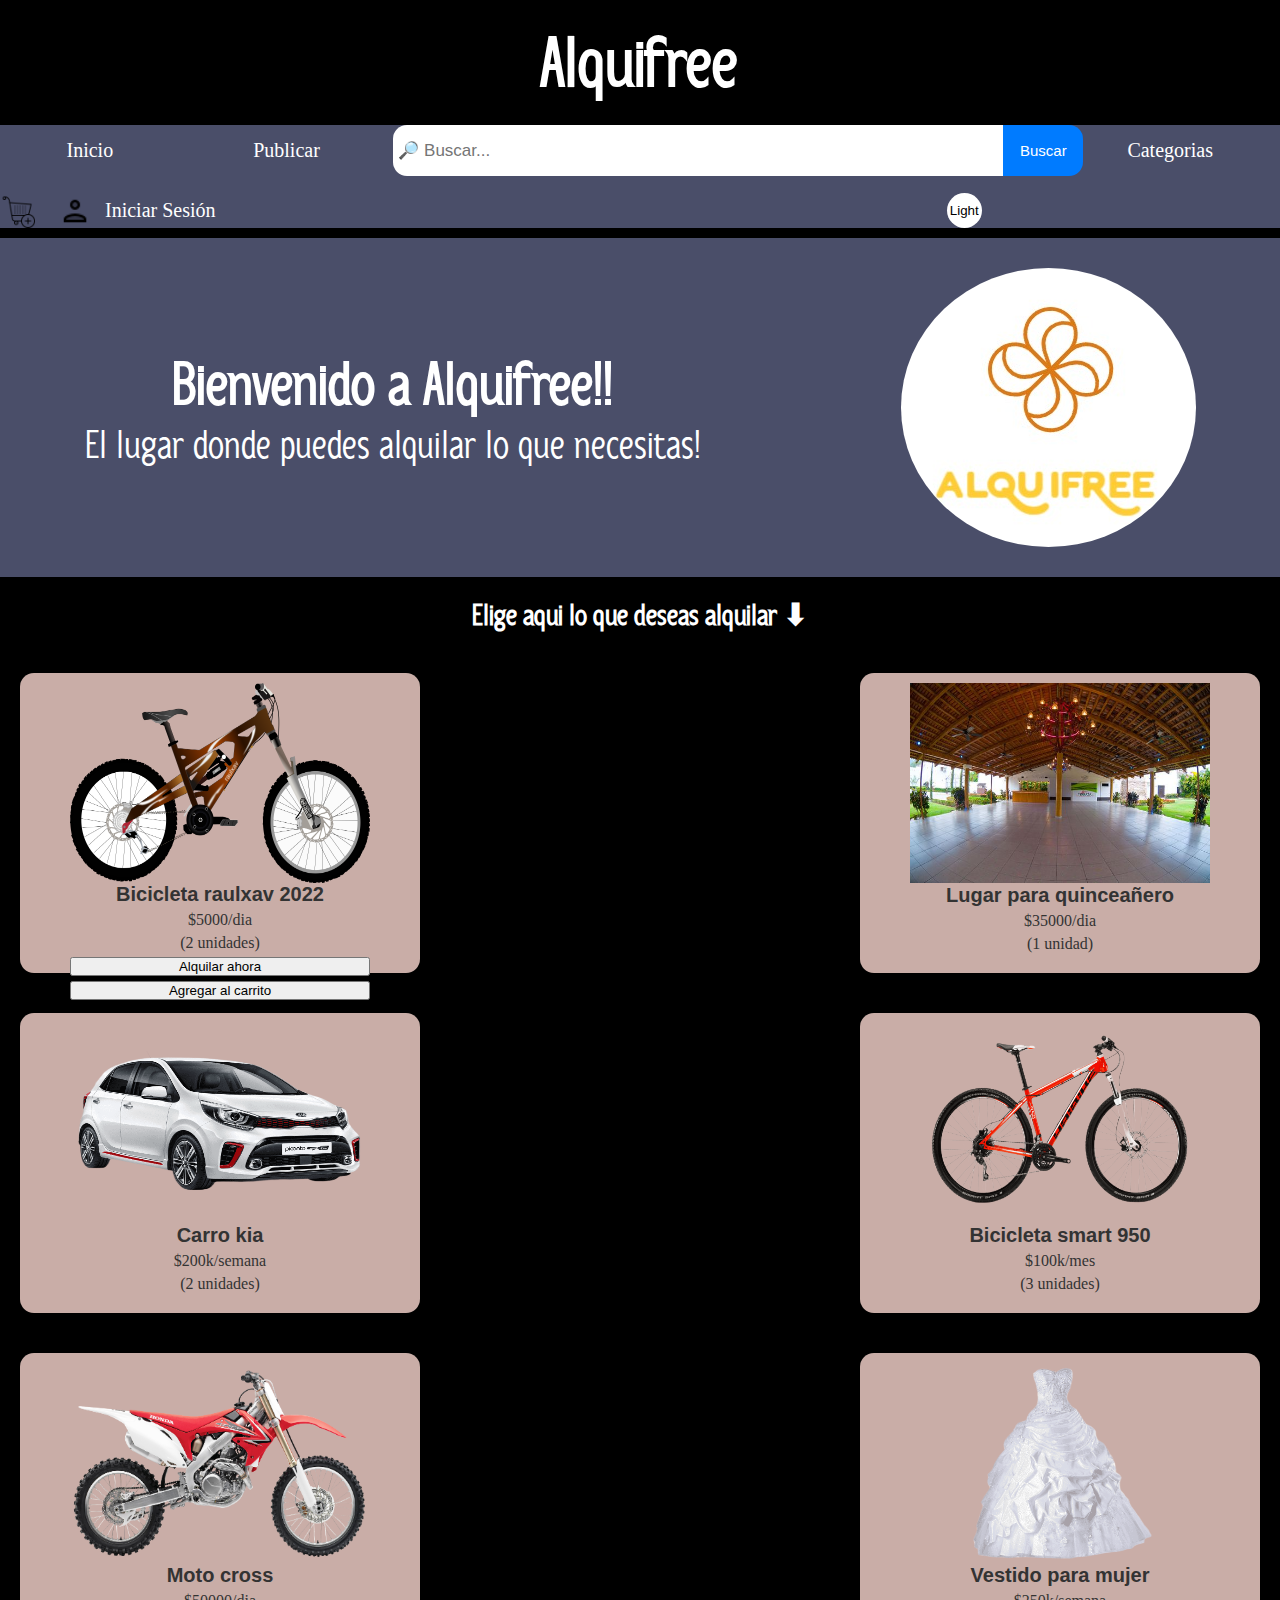
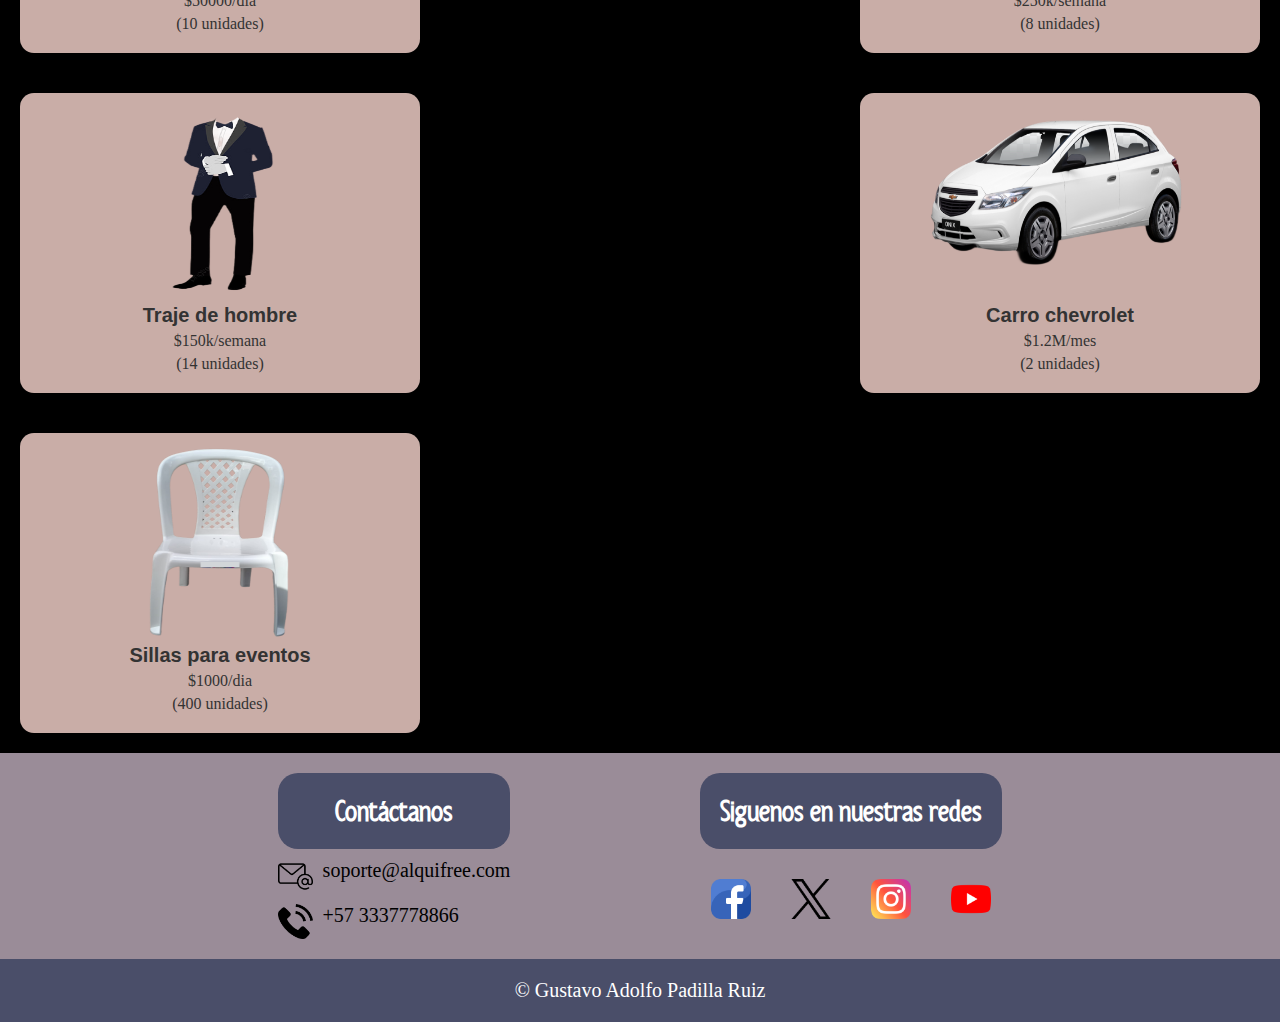
<file: index.html>
<!DOCTYPE html>
<html lang="en">

<head>
    <meta charset="UTF-8">
    <meta name="viewport" content="width=device-width, initial-scale=1.0">
    <link rel="shortcut icon" href="./img/icon.jpg" />
    <link rel="stylesheet" href="./styles/index.css">
    <title>Alquifree</title>
</head>
<style>

</style>

<body class="dark-theme">
    <div class="container">
        <div class="titulopagina">
            <img src="./img/bicicleta.png" alt="">
            <img src="./img/carro.png" alt="">
            <img src="./img/sillas.png" alt="">
            <h1>Alquifree</h1>
            <img src="./img/evento.png" alt="">
            <img src="./img/ropa.png" alt="">
            <img src="./img/lavadora.png" alt="">
        </div>

        <div class="header">
            <nav class="navbar">
                <ul class="listanavbar">
                    <li id="hovernav"> <a id="links" href="#">Inicio</a></li>
                    <li id="hovernav"> <a id="links" href="publicar.html">Publicar</a></li>
                    <li>
                        <div class="search-container">
                            <input type="text" class="search-input" name="q" placeholder="🔎 Buscar..."
                                autocomplete="off">
                            <button type="submit" class="search-button">Buscar</button>
                        </div>
                    </li>
                    <li id="hovernav">
                        <div class="categorias">
                            <ul>
                                <li>
                                    <p>Categorias</p>
                                    <ul>
                                        <li><a href="">Lugares</a></li>
                                        <li><a href="">Vehiculos</a></li>
                                        <li><a href="">Electrodomesticos</a></li>
                                        <li><a href="">Ropa para eventos</a></li>
                                        <li><a href="">Mobiliario</a></li>
                                        <li><a href="">Otro...</a></li>
                                    </ul>
                                </li>

                            </ul>
                        </div>
                    </li>
                    <li>
                        <div class="perfil">
                            <img class="cartimg" src="./img/cart.png"></img>
                            <img class="perfilimg" src="./img/perfil.png" alt="">
                            <a href="login.html" id="sesion">Iniciar Sesión</a>
                            <p id="userName" style="display: none;"></p>
                        </div>
                    </li>
                    <li>
                        <button class="btn">Light</button>
                    </li>
                </ul>
            </nav>
        </div>
        <div class="bienvenida">
            <div class="bienvenidatexto">
                <h2>Bienvenido a Alquifree!!</h2>
                <p>El lugar donde puedes alquilar lo que necesitas!</p>
            </div>
            <img class="logoimg" src="./img/logo.jpg" alt="">
        </div>

        <div class="publicaciones">
            <h1>Elige aqui lo que deseas alquilar ⬇</h1>
            <div class="publicacioneslista">
                <div class="publicacion" id="pu">
                    <img src="productosimg/bicicleta1.png" alt="">
                    <div class="detalleproducto">
                        <p class="productonombre">Bicicleta raulxav 2022</p>
                        <p>$5000/dia</p>
                        <p>(2 unidades)</p>
                        <button>Alquilar ahora</button>
                        <button>Agregar al carrito</button>
                    </div>

                </div>
                <div class="publicacion" id="pu">
                    <img src="productosimg/lugarevento.jpg" alt="">
                    <div class="detalleproducto">
                        <p class="productonombre">Lugar para quinceañero</p>
                        <p>$35000/dia</p>
                        <p>(1 unidad)</p>
                    </div>
                </div>
                <div class="publicacion" id="pu">
                    <img src="productosimg/carro1.jpeg" alt="">
                    <div class="detalleproducto">
                        <p class="productonombre">Carro kia</p>
                        <p>$200k/semana</p>
                        <p>(2 unidades)</p>
                    </div>
                </div>
                <div class="publicacion" id="pu">
                    <img src="productosimg/bicicleta2.png" alt="">
                    <div class="detalleproducto">
                        <p class="productonombre">Bicicleta smart 950 </p>
                        <p>$100k/mes</p>
                        <p>(3 unidades)</p>
                    </div>
                </div>
                <div class="publicacion" id="pu">
                    <img src="productosimg/motocross.png" alt="">
                    <div class="detalleproducto">
                        <p class="productonombre">Moto cross</p>
                        <p>$50000/dia</p>
                        <p>(10 unidades)</p>
                    </div>
                </div>
                <div class="publicacion" id="pu">
                    <img src="productosimg/ropanovia.png" alt="">
                    <div class="detalleproducto">
                        <p class="productonombre">Vestido para mujer</p>
                        <p>$250k/semana</p>
                        <p>(8 unidades)</p>
                    </div>
                </div>
                <div class="publicacion" id="pu">
                    <img src="productosimg/trajenovio.jpg" alt="">
                    <div class="detalleproducto">
                        <p class="productonombre">Traje de hombre</p>
                        <p>$150k/semana</p>
                        <p>(14 unidades)</p>
                    </div>
                </div>
                <div class="publicacion" id="pu">
                    <img src="productosimg/carro2.png" alt="">
                    <div class="detalleproducto">
                        <p class="productonombre">Carro chevrolet</p>
                        <p>$1.2M/mes</p>
                        <p>(2 unidades)</p>
                    </div>
                </div>
                <div class="publicacion" id="pu">
                    <img src="productosimg/silla.jpg" alt="">
                    <div class="detalleproducto">
                        <p class="productonombre">Sillas para eventos</p>
                        <p>$1000/dia</p>
                        <p>(400 unidades)</p>
                    </div>
                </div>
            </div>

        </div>

        <div class="footer">

            <div class="contacto">
                <h1>Contáctanos</h1>
                <div id="contactodato">
                    <img src="./img/email.png" alt="">
                    <p>soporte@alquifree.com</p>
                </div>
                <div id="contactodato">
                    <img src="./img/telefono.png" alt="">
                    <p> +57 3337778866</p>
                </div>
            </div>


            <div class="redes">
                <h1>Siguenos en nuestras redes</h1>
                <div class="red">
                    <img src="./img/facebook.png" alt="">
                    <img src="./img/x.png" alt="">
                    <img src="./img/instagram.png" alt="">
                    <img src="./img/youtube.png" alt="">
                </div>

            </div>

        </div>
        <div class="autor">
            <p>&copy; Gustavo Adolfo Padilla Ruiz</p>
        </div>
    </div>
    <script>
        const params = new URLSearchParams(window.location.search);
        const username = params.get('username');
        const user = document.getElementById('userName');
        const session = document.getElementById('sesion');
        if (username) {
            user.textContent = `Hello, ${username}!`;
            user.style.display = 'block';
            session.style.display = 'none';
        }
        const pub = document.getElementById('pu');
        pub.addEventListener('click', function () {
          
                // Obtener los datos del producto
                const nombreProducto = document.querySelector('.productonombre').textContent;
                const precio = document.querySelectorAll('.detalleproducto p')[1].textContent;
                const unidades = document.querySelectorAll('.detalleproducto p')[2].textContent;

                // Codificar los datos del producto para pasarlos como parámetros
                const datosCodificados = `?nombre=${encodeURIComponent(nombreProducto)}&precio=${encodeURIComponent(precio)}&unidades=${encodeURIComponent(unidades)}`;

                // Redireccionar a la página de información del producto con los datos como parámetros
                window.location.href = `producto.html${datosCodificados}`;
    
        });
    </script>
    <script src="app.js"></script>
</body>

</html>
</file>
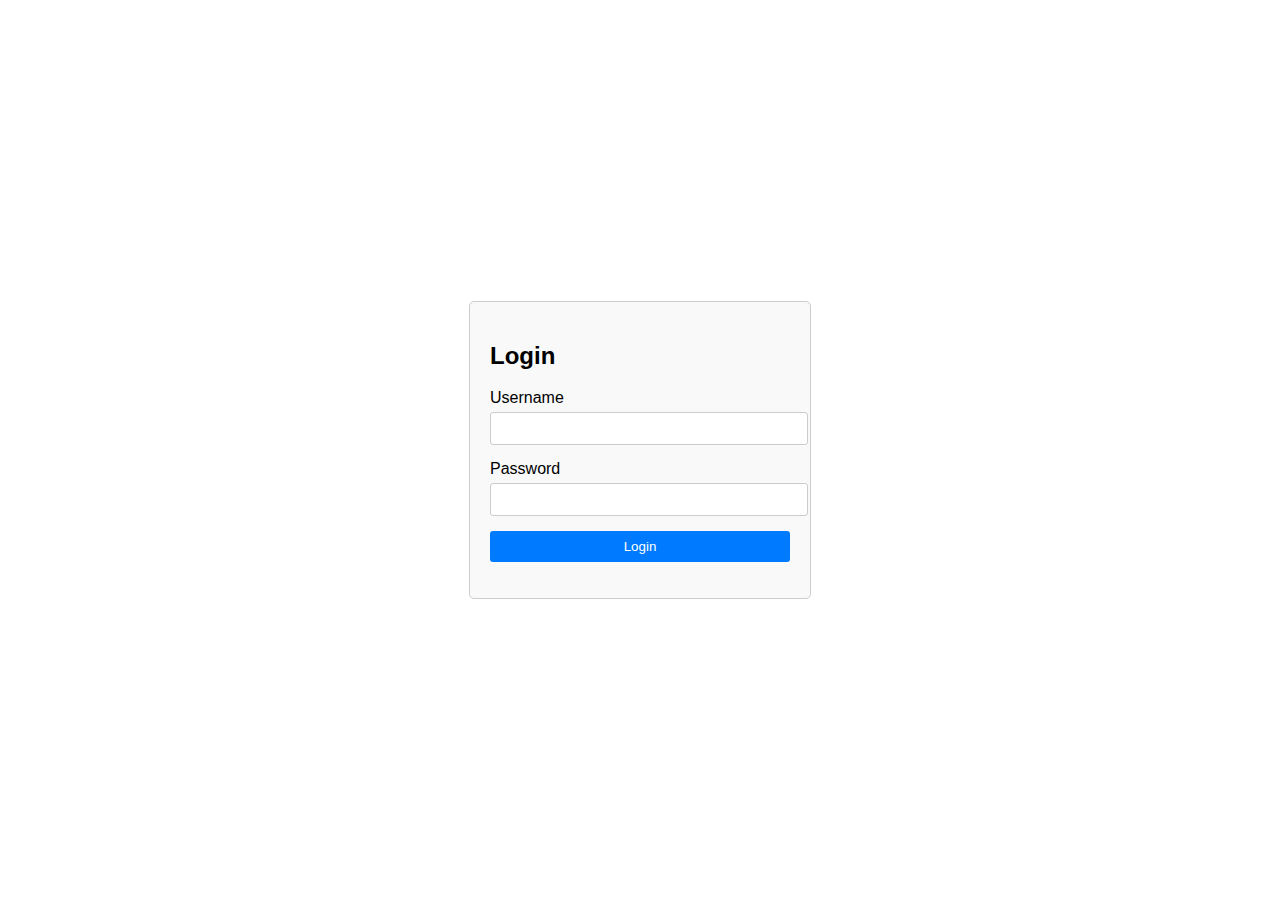
<file: login.html>
<!DOCTYPE html>
<html lang="en">

<head>
    <meta charset="UTF-8">
    <title>Login</title>
    <link rel="stylesheet" href="./styles/login.css">
</head>

<body>
    <div class="login-container">
        <h2>Login</h2>
        <form id="login-form">
            <div class="form-group">
                <label for="username">Username</label>
                <input type="text" id="username" name="username" autocomplete="off" required>
            </div>
            <div class="form-group">
                <label for="password">Password</label>
                <input type="password" id="password" name="password" required>
            </div>
            <button type="submit">Login</button>
        </form>
        <p id="error-message" class="error-message"></p>
    </div>

    <script>
        document.getElementById('login-form').addEventListener('submit', function (event) {
            event.preventDefault();
            const username = document.getElementById('username').value;
            const password = document.getElementById('password').value;

            if (username === 'gus' && password === '123') {
                const url = `index.html?username=${username}`; // Construct URL with username parameter
                window.location.href = url; // Redirect to dashboard.html with username parameter
                alert(`Bienvenido ${username}`);
            } else {
                // Failed login
                const errorMessage = document.getElementById('error-message');
                errorMessage.textContent = 'Invalid username or password';
            }
        });

    </script>
</body>

</html>
</file>
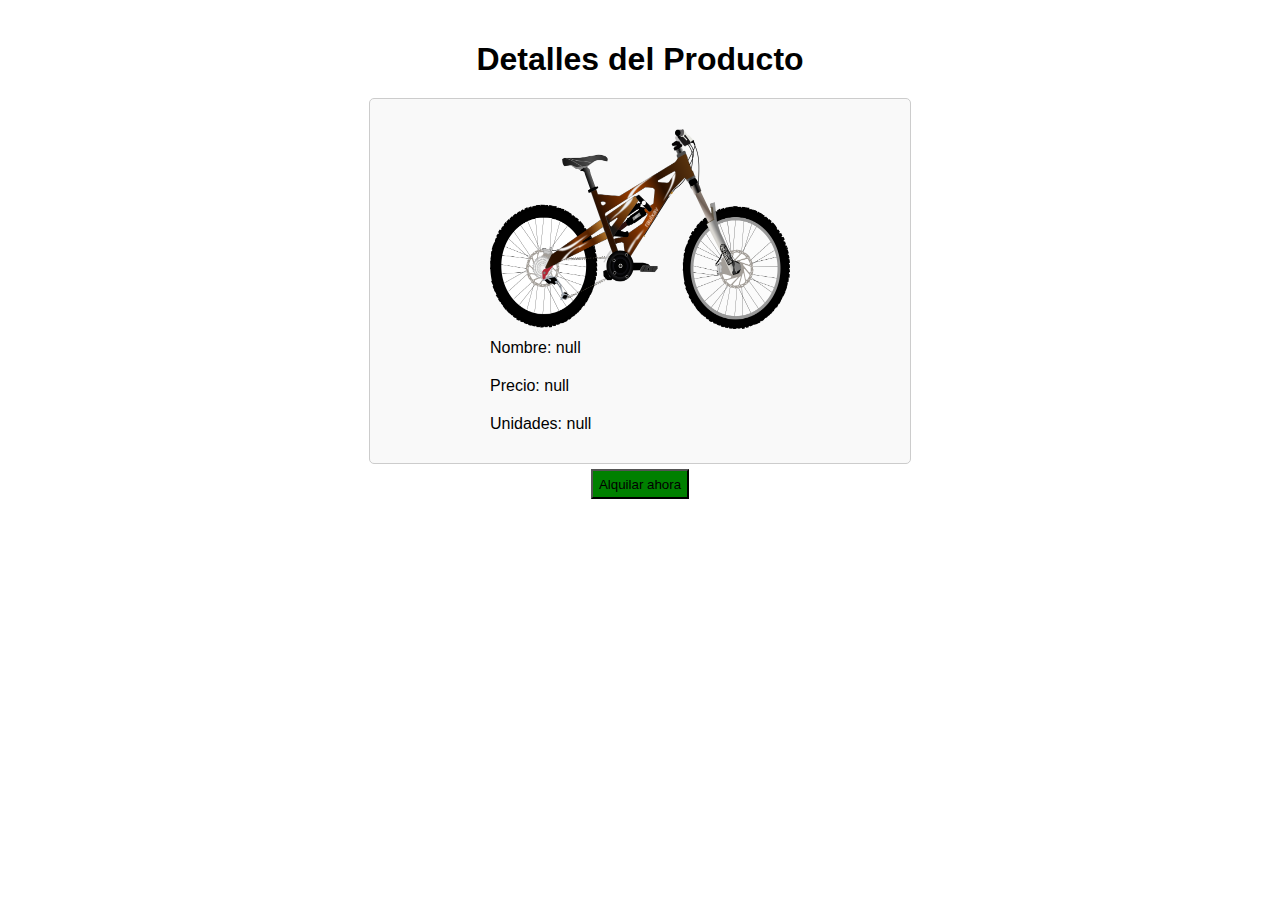
<file: producto.html>
<!DOCTYPE html>
<html lang="en">
<head>
  <meta charset="UTF-8">
  <title>Producto</title>
  <link rel="stylesheet" href="./styles/producto.css">
</head>
<body>
  <h1>Detalles del Producto</h1>
  <div id="detalleProducto">
    <img src="productosimg/bicicleta1.png" alt="">
  </div>
  <button>Alquilar ahora</button>

  <script>
    // Función para obtener los parámetros de la URL
    function obtenerParametrosURL() {
      const queryString = window.location.search;
      const urlParams = new URLSearchParams(queryString);
      const producto = {
        nombre: urlParams.get('nombre'),
        precio: urlParams.get('precio'),
        unidades: urlParams.get('unidades')
      };
      return producto;
    }

    // Función para mostrar los detalles del producto en la página
    function mostrarDetallesProducto() {
      const producto = obtenerParametrosURL();
      const detalleProducto = document.getElementById('detalleProducto');
      
      // Crear elementos HTML para mostrar los detalles del producto
      const nombreElemento = document.createElement('p');
      nombreElemento.textContent = `Nombre: ${producto.nombre}`;
      detalleProducto.appendChild(nombreElemento);

      const precioElemento = document.createElement('p');
      precioElemento.textContent = `Precio: ${producto.precio}`;
      detalleProducto.appendChild(precioElemento);

      const unidadesElemento = document.createElement('p');
      unidadesElemento.textContent = `Unidades: ${producto.unidades}`;
      detalleProducto.appendChild(unidadesElemento);
    }

    // Mostrar los detalles del producto cuando la página se cargue
    window.onload = mostrarDetallesProducto;
  </script>
</body>
</html>
</file>
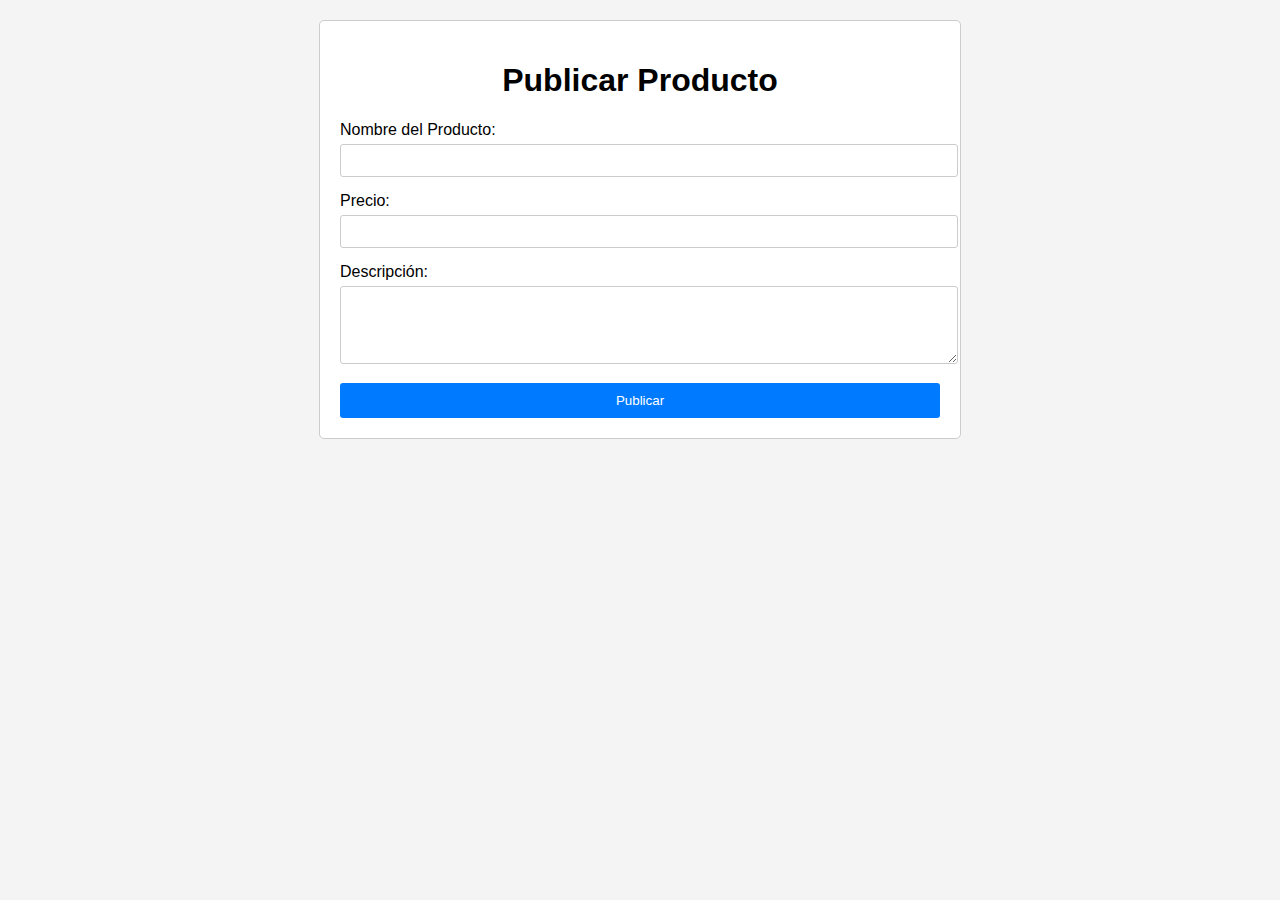
<file: publicar.html>
<!DOCTYPE html>
<html lang="en">

<head>
    <meta charset="UTF-8">
    <title>Publicar Producto</title>
    <link rel="stylesheet" href="./styles/publicar.css">
</head>

<body>
    <div class="container">
        <h1>Publicar Producto</h1>
        <form id="productForm">
            <div class="form-group">
                <label for="productName">Nombre del Producto:</label>
                <input type="text" id="productName" required>
            </div>
            <div class="form-group">
                <label for="productPrice">Precio:</label>
                <input type="number" id="productPrice" required>
            </div>
            <div class="form-group">
                <label for="productDescription">Descripción:</label>
                <textarea id="productDescription" rows="4" required></textarea>
            </div>
            <button type="submit">Publicar</button>
        </form>
    </div>

    <script>
        document.getElementById('productForm').addEventListener('submit', function (event) {
            event.preventDefault();

            // Obtener valores del formulario
            const productName = document.getElementById('productName').value;
            const productPrice = document.getElementById('productPrice').value;
            const productDescription = document.getElementById('productDescription').value;

            // Mostrar valores ingresados en la consola (puedes hacer algo más con estos valores)
            console.log('Nombre del Producto:', productName);
            console.log('Precio:', productPrice);
            console.log('Descripción:', productDescription);

            // Aquí puedes implementar la lógica para enviar los datos del producto a un servidor o realizar otras acciones
        });

    </script>
</body>

</html>
</file>
<file: styles/index.css>
@font-face {
    font-family: "Anicon Sans";
    src: url('../fonts/AniconSans-Regular.otf');
    font-weight: normal;
    font-style: normal;
}

* {
    padding: 0;
    margin: 0;
}

/* #hovernav:hover{
    background-color: #333;
    color: #fff;
} */
:root {
    --green: #00FF00;
    --white: #FFFFFF;
    --black: #000000;
    --c1: #F2E9E4;
    --t1: #333;
    --gris: #4A4E69;
    --c2: #ccc;
    --c3:#fff;
}

.light-theme {
    --bg: var(--c1);
    --bienvenidaBg: var(--c1);
    --bienvenidaFontColor: var(--t1) --fontColor: var(--t1);
    --btnBg: var(--black);
    --btnFontColor: var(--white);
}

.dark-theme {
    --bg: var(--black);
    --btnBg: var(--white);
    --fontColor: var(--c3);
    --bienvenidaBg: var(--gris);
    --bienvenidaFontColor: var(--c3);
    --btnFontColor: var(--black);
}

.btn {
    height: 35px;
    width: 35px;
    border-radius: 50%;
    border: none;
    color: var(--btnFontColor);
    background-color: var(--btnBg);
}

.btn:hover {
    cursor: grab;
}

.container {
    margin: auto;
    background-color: var(--bg);
    height: 100%;
    width: 100%;
}

.titulopagina {
    display: flex;
    align-items: center;
    justify-content: space-between;
    flex-wrap: wrap;
    padding-left: 20px;
    padding-right: 20px;
}

.titulopagina img {
    width: 50px;
    height: 50px;
}

.container h1 {
    text-align: center;
    font-family: 'Anicon Sans';
    color: var(--fontColor);
    font-size: 70px;
    padding: 20px;
}

.header {
    background-color: #4A4E69;
    color: #fff;
    width: auto;
    -webkit-box-shadow: 0px 4px 8px 0px rgba(0, 0, 0, 0.48);
    -moz-box-shadow: 0px 4px 8px 0px rgba(0, 0, 0, 0.48);
    box-shadow: 0px 4px 8px 0px rgba(0, 0, 0, 0.48);
}

.navbar ul {
    list-style-type: none;
    display: flex;
    justify-content: baseline;
    align-items: center;
    gap: 17px;
    flex-wrap: wrap;

    padding: 0;
    margin: 0%;
}

#hovernav:hover,
.navbar img:hover {
    color: white;
    transform: scale(1.2, 1.2);
}

.navbar li {
    flex: 1;
    display: inline-block;
    width: auto;
    text-align: center;
}

.navbar img:hover {
    cursor: pointer;
}

#links {
    font-size: 20px;
    text-decoration: none;
    margin: 10px;

}



.categorias {
    display: inline-block;
    margin-right: 30px;
}

.categorias p {
    font-size: 20px;
    color: #fff;
}

.categorias p:hover {
    cursor: pointer;
}

.categorias ul {
    list-style-type: none;
    padding: 0;
    margin: 0;
    position: relative;
    border-radius: 12px;
    margin-right: 10px;
}

.categorias ul li p {
    margin: 0;
}

.categorias ul li,
a {
    display: block;
    text-decoration: none;
    color: #fff;
    font-size: 20px;
    border-radius: 12px;
}

.categorias ul li a:hover {
    background-color: #fff;
    color: #333;
}


.categorias ul ul {
    background-color: #4A4E69;
    display: none;
    position: absolute;
    width: 170px;
    border: 1px solid;
}


.categorias ul li:hover>ul {
    display: block;
}

.search-container {
    display: flex;
    align-items: center;
    width: auto;
}

.search-input {
    font-size: 17px;
    padding: 5px;
    height: 41px;
    width: 600px;
    border: none;
    border-top-left-radius: 14px;
    border-bottom-left-radius: 14px;
}

.search-button {
    width: 80px;
    height: 51px;
    background-color: #007bff;
    font-size: 15px;
    color: #fff;
    border: none;
    cursor: pointer;
    border-top-right-radius: 14px;
    border-bottom-right-radius: 14px;
}

.cartimg {
    margin-right: 10px;
    width: 35px;
    height: 35px;
}

.perfilimg {
    width: 30px;
    height: 30px;
}

.perfil {
    display: flex;
    width: 250px;
    gap: 15px;
    font-size: 15px;
    align-items: center;
}

.logoimg {
    border-radius: 100%;
}

.bienvenida {
    margin-top: 10px;
    align-items: center;
    display: flex;
    justify-content: center;
    gap: 200px;
    background-color: var(--bienvenidaBg);
    text-align: center;
    color: var(--bienvenidaFontColor);
    padding: 30px;
    -webkit-box-shadow: 0px 4px 8px 0px rgba(0, 0, 0, 0.48);
    -moz-box-shadow: 0px 4px 8px 0px rgba(0, 0, 0, 0.48);
    box-shadow: 0px 4px 8px 0px rgba(0, 0, 0, 0.48);
}

.bienvenidatexto {
    font-family: 'Anicon Sans';
    font-size: 40px;
    color: var(--bienvenidaFontColor);
}

.publicacioneslista {
    display: flex;
    flex-wrap: wrap;
    justify-content: space-between;
}

.publicaciones h1 {
    font-size: 30px;
}

.publicacion {
    display: grid;
    text-align: center;
    justify-content: center;
    align-items: center;
    color: #333;
    width: 400px;
    height: 300px;
    margin: 20px;
    background-color: #C9ADA7;
    border-radius: 14px;
    -webkit-box-shadow: 0px 4px 8px 0px rgba(0, 0, 0, 0.48);
    -moz-box-shadow: 0px 4px 8px 0px rgba(0, 0, 0, 0.48);
    box-shadow: 0px 4px 8px 0px rgba(0, 0, 0, 0.48);
}

.publicacion:hover {
    cursor: pointer;
}

.detalleproducto {
    display: grid;
    gap: 5px;
    padding-bottom: 20px;
}

.detalleproducto .productonombre {
    color: #333;
    font-family: 'Gill Sans', 'Gill Sans MT', Calibri, 'Trebuchet MS', sans-serif;
    font-size: 20px;
    font-weight: bold;
}

.publicacion img {
    width: 300px;
    margin-top: 10px;
    height: 200px;
}

.footer {
    background-color: #9A8C98;
    display: flex;
    gap: 150px;
    justify-content: center;
}

.footer h1 {
    font-size: 30px;
    color: #fff;
    background-color: #4A4E69;
    border-radius: 20px;
}

.contacto {
    display: grid;
    justify-content: center;
    gap: 10px;
    align-items: center;
    font-size: 20px;
    margin: 20px;
}

#contactodato {
    display: flex;
    gap: 10px;



}

.contacto img {
    width: 35px;
    height: 35px;
}

.redes {
    height: 100px;
    display: grid;
    margin: 20px;
}

.red {
    display: flex;
    justify-content: center;
    align-items: center;
    gap: 40px;
}

.redes img {
    padding-top: 30px;
    width: 40px;
    height: 40px;
}

.redes img:hover {
    cursor: pointer;
}

.autor {
    display: grid;
    align-items: center;
    justify-content: center;
    background-color: #4A4E69;
    color: #fff;
    font-size: 20px;
    padding: 20px;
}
</file>
<file: styles/login.css>
body {
    font-family: Arial, sans-serif;
    display: flex;
    justify-content: center;
    align-items: center;
    height: 100vh;
    margin: 0;
  }
  
  .login-container {
    width: 300px;
    padding: 20px;
    border: 1px solid #ccc;
    border-radius: 5px;
    background-color: #f9f9f9;
  }
  
  .form-group {
    margin-bottom: 15px;
  }
  
  label {
    display: block;
    margin-bottom: 5px;
  }
  
  input {
    width: 100%;
    padding: 8px;
    border-radius: 3px;
    border: 1px solid #ccc;
  }
  
  button {
    width: 100%;
    padding: 8px;
    border-radius: 3px;
    border: none;
    background-color: #007bff;
    color: #fff;
    cursor: pointer;
  }
  
  button:hover {
    background-color: #0056b3;
  }
  
  .error-message {
    color: red;
    margin-top: 10px;
  }
</file>
<file: styles/producto.css>
body {
    font-family: Arial, sans-serif;
    margin: 0;
    padding: 20px;
}

h1 {
    text-align: center;
    margin-bottom: 20px;
}

#detalleProducto {
    display: grid;
    align-items: center;
    justify-content: center;
    max-width: 500px;
    margin: 0 auto;
    padding: 20px;
    border: 1px solid #ccc;
    border-radius: 5px;
    background-color: #f9f9f9;
}

p {
    margin: 10px 0;
}

button {
    display: grid;
    margin: auto;
    background-color: green;
    height: 30px;
    margin-top: 5px;
    align-items: center;
    text-align: center;
}
img{
    width: 300px;
    margin-top: 10px;
    height: 200px;
}
</file>
<file: styles/publicar.css>
body {
    font-family: Arial, sans-serif;
    margin: 0;
    padding: 20px;
    background-color: #f4f4f4;
  }
  
  .container {
    max-width: 600px;
    margin: 0 auto;
    padding: 20px;
    border: 1px solid #ccc;
    border-radius: 5px;
    background-color: #fff;
  }
  
  h1 {
    text-align: center;
  }
  
  .form-group {
    margin-bottom: 15px;
  }
  
  label {
    display: block;
    margin-bottom: 5px;
  }
  
  input[type="text"],
  input[type="number"],
  textarea {
    width: 100%;
    padding: 8px;
    border-radius: 3px;
    border: 1px solid #ccc;
  }
  
  button {
    width: 100%;
    padding: 10px;
    border-radius: 3px;
    border: none;
    background-color: #007bff;
    color: #fff;
    cursor: pointer;
  }
  
  button:hover {
    background-color: #0056b3;
  }
</file>
